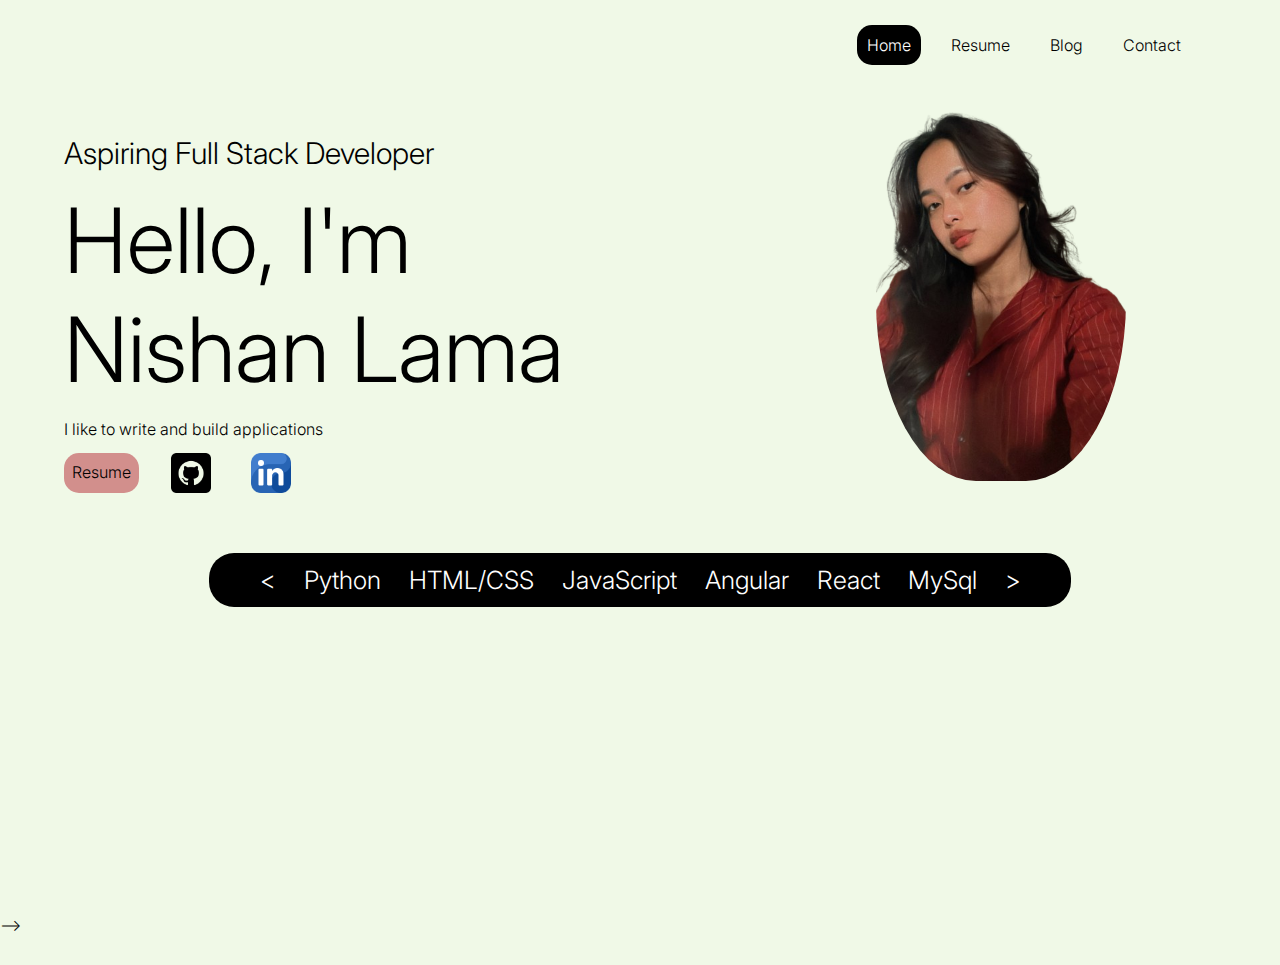
<file: index.html>
<!DOCTYPE HTML>
<html>
	<head>
		<title>Nishan Lama</title>
		<meta charset="utf-8" />
		<meta name="viewport" content="width=device-width, initial-scale=1, user-scalable=no" />
		<link href="https://fonts.googleapis.com/css2?family=Inter:ital,opsz,wght@0,14..32,100..900;1,14..32,100..900&display=swap" rel="stylesheet">
		<link rel="stylesheet" href="assets/css/main.css" />

	</head>
	<body class="homepage">
		<div id="page-wrapper">
            
			<!-- Header -->

				<div id="header-wrapper">
					<div class="inner">
						<nav id="nav">
							<ul id="nav-ul">
								<li ><a class="nav-button active" href="index.html">Home</a></li>
								<li> <a class="nav-button" href="/resume.html">Resume</a> </li>
												
								<li><a class="nav-button" href="#experience">Blog</a></li>
												
								<li><a class="nav-button" href="/contact.html">Contact</a></li>
							</ul>
						</nav>
					</div>
				
				<div id="header-intro">
						<!-- Banner -->
					

						<div class="intro description">
							<h2>Aspiring Full Stack Developer  <br /> <h1>Hello, I'm <br/> Nishan Lama <br/></h1>I like to write and build applications<br />
							<div class="header-button"
							<div class="button">
								<a href="/Nishan_Lama_Resume.pdf" download="resume" class="resume button-contact"> Resume
								</a>
								<a href="https://github.com/nishanlama03" target="_blank" class="github button-contact" ><img src="/assets/css/images/github.png"></a>
								<a href="https://www.linkedin.com/in/nishan-lama/" target="_blank"class="linked-in button-contact"><img src="/assets/css/images/linked-in.png"> </a>

							</div>
						</div>
					
						<div class="intro profile">
							<img src="/assets/css/images/me.png"/>
						</div>
				
					
				</div>
			
				
					
			<div class="skill-scroll">
				<ul class="skills">
					<li class="move-left"><</li>
					<li>Python</li>
					<li>HTML/CSS</li>
					<li>JavaScript</li>
					<li>Angular</li>
					<li>React</li>
					<li>MySql</li>
					<li class="move-right">></li>
				</ul>
			</div>
		</div>
		<script src="/assets/js/script.js"></script> 

	</body>
</html> -->
</file>
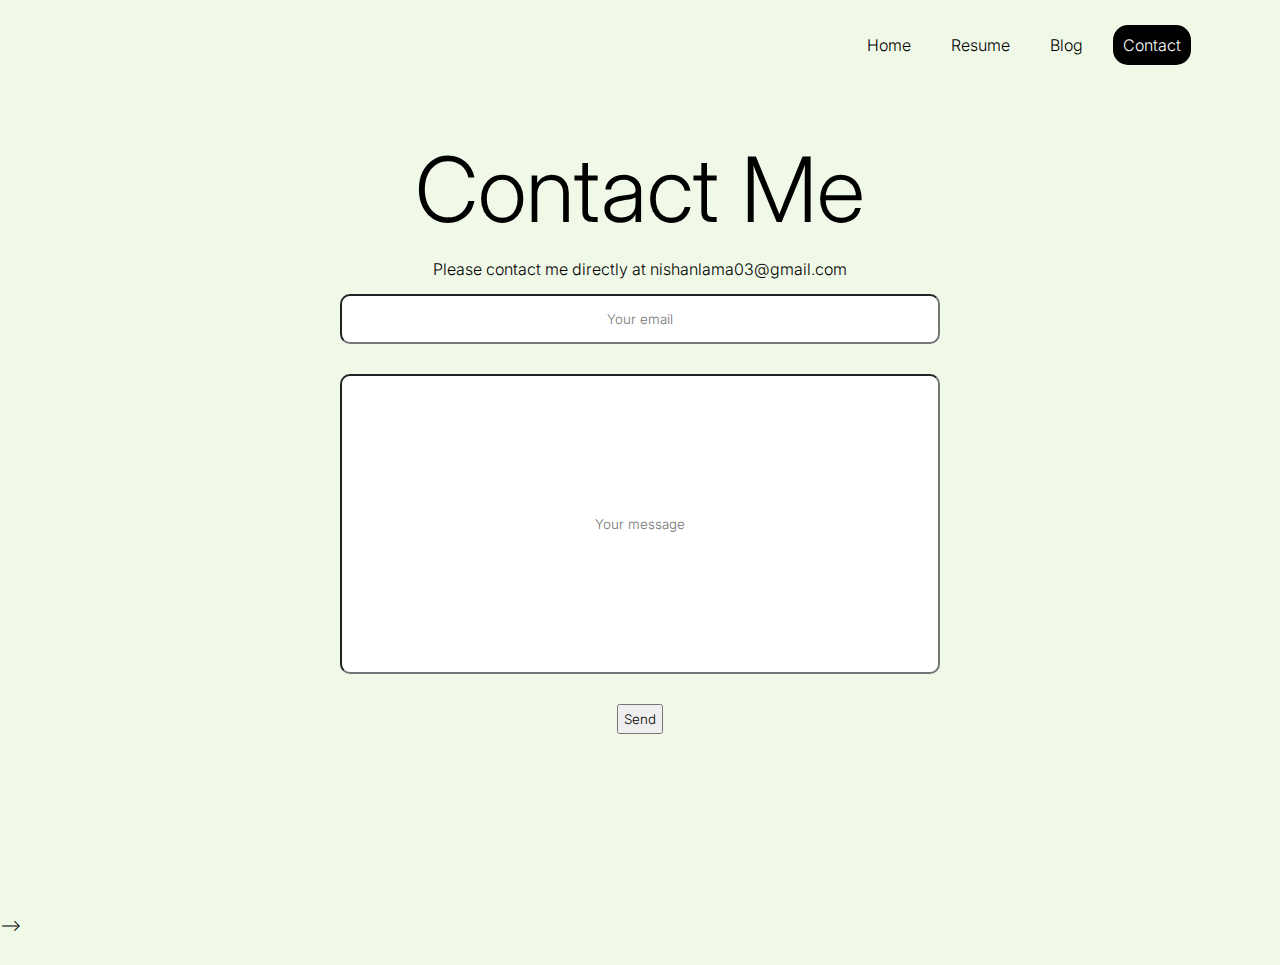
<file: contact.html>
<!DOCTYPE HTML>
<html>
	<head>
		<title>Nishan Lama</title>
		<meta charset="utf-8" />
		<meta name="viewport" content="width=device-width, initial-scale=1, user-scalable=no" />
		<link href="https://fonts.googleapis.com/css2?family=Inter:ital,opsz,wght@0,14..32,100..900;1,14..32,100..900&display=swap" rel="stylesheet">
		<link rel="stylesheet" href="assets/css/main.css" />

	</head>
	<body class="homepage">
		<div id="page-wrapper">
            
			<!-- Header -->

				<div id="header-wrapper">
					<div class="inner">
						<nav id="nav">
							<ul id="nav-ul">
								<li ><a class="nav-button" href="index.html">Home</a></li>
								<li> <a class="nav-button" href="#main-wrapper">Resume</a> </li>
												
								<li><a class="nav-button" href="#experience">Blog</a></li>
												
								<li><a class="nav-button active" href="/contact.html">Contact</a></li>
							</ul>
						</nav>
					</div>
				
			
						<div id="contact">
									<section>	
										    
										
											<div class="row">
							
												<div class="contactMe">
													<h1>Contact Me</h1>
													<p>Please contact me directly at nishanlama03@gmail.com</p>
													<div class="email">
														<input type="text" id="email" placeholder="Your email"> 
													</div>
													<div class="message">
														<input type="text" id="message" placeholder="Your message"> 
													</div>
													<div class="submit-button"><button class="submit">Send</button>
													</div>
													
												</div>
											</div>
										
									</section>
						</div>
							
						
					</footer>
				</div>

		</div>

	</body>
</html> -->
</file>
<file: assets/css/main.css>
@import url("https://fonts.googleapis.com/css?family=Open+Sans:400,400italic,700,800");

@import url("fontawesome-all.min.css");
* {
  margin: 0;
  padding: 0;
  margin-bottom: 15px;
  box-sizing: border-box;
  font-family: "Inter", sans-serif;
  font-weight: 300;

  
}
h1{
  font-size: 90px;
}
h2{
  font-size: 30px;
}
/* Base styles */
.homepage {
  background-color: #F0F9E7 ;

  font-optical-sizing: auto;
  font-weight: 1em;
  font-style: normal;
}


#header-wrapper{
  height: 100vh;
  background-color: #F0F9E7 ;
  

}

.inner {
  display: flex;
  justify-content: right;
  margin-right: 5%;

}

#header-intro{
  display: flex;
  justify-content: space-between;
  align-items: center;
  text-align: left;
}

.intro{
  display: inline-block;
}

.profile{
  margin-right: 12%;
  margin-top: -10%;
  
}
.description{
  margin-left: 5%;
}
.profile img{
  border-radius: 40%;
  height:450px;
  width: 250px;
}





/* Navbar */
#nav {

  border-radius: 25px;
  height: 50px;
  display: flex; 
  align-items: center;
  justify-content: right;
  padding: 5px 15px;
  margin-top: 20px;
  margin-bottom: 50px;
}

#nav ul {
  display: flex;
  justify-content: right;

  list-style-type: none;
  padding: 0;
  margin: 0;
}

#nav li {
  margin: 0 10px;
}

#nav a {
  padding: 10px;
  color: black;
  text-decoration: none;
}



#nav a.active,  #nav a:hover {
  color: white;
  background: black;
  border-radius: 15px;
  padding: 10px;
}






.button {
  display: inline-block; 
  align-items: center;

}

.header-button{
  display: inline-block; 
  align-items: center;

}

.button-contact {
  
  margin-top: 10px;
  margin-right: 20px;
  padding: 4px 8px;
  border-radius: 15px;
  text-decoration: none;
  color: black;
  display: inline-block;
  align-items: center;
  height: 40px;
  
}
.resume{
  background-color: #D28F8C;
  
}
a.resume{
  padding-top: 9px;
}
.github img{
  max-height: 40px;
  max-width:40px;
}
.github{
  vertical-align: -30px;


}
.linked-in img{
  max-height: 40px;
  max-width:40px;
}
.linked-in{
  vertical-align: -30px;

}


#contact{
  display: flex;
  flex-direction: column;
  justify-content: center;
  align-items: center;
  
}

.contactMe{
  display: flex;
  flex-direction: column;
  Margin: none;
}

.contactMe h1,.contactMe p {
  display: flex;
  justify-content: center;
}

.email input{
  height: 50px;
  width: 600px;
  border-radius: 10px;

  text-align: center;
  padding: 0;

}



.message input{
  height: 300px;
  width: 600px;
  border-radius: 10px;
  box-sizing: border-box;
  vertical-align: top;
  text-align: center;
  padding: 0;
  
  
  
  
}

button{
  padding: 5px;

}
.submit-button{
  display: flex;
  justify-content: center;
  
}

.skill-scroll{
  display:flex;
  justify-content: center;
  
}
.skills{
  background-color: black;
  border-radius: 25px;
  padding-left: 3%;
  padding-right: 3%;
}
.skills li{
  color: white;
  display: inline-block;
  font-size: 25px;
  margin: 12px;
  
}
</file>
